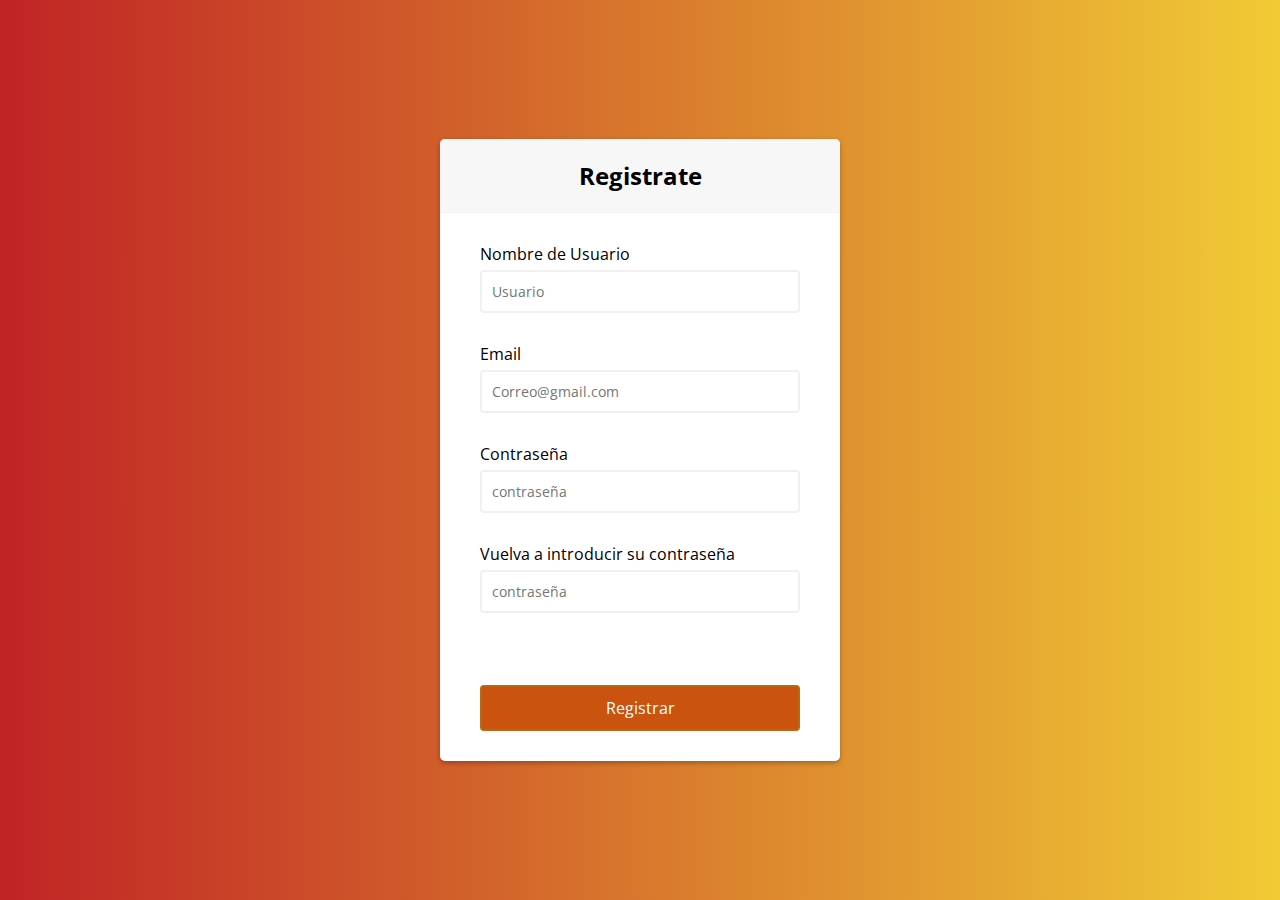
<file: adopta-web/frontend/registro.html>
<!DOCTYPE html>
<html lang="es">

<head>
    <meta charset="UTF-8">
    <title>CodePen - Validación JS y CSS3</title>
    <link rel='stylesheet' href='https://cdnjs.cloudflare.com/ajax/libs/font-awesome/5.10.2/css/all.min.css'>
    <link rel="stylesheet" href="css/registro.css">

</head>

<body>
    <!-- partial:index.partial.html -->
    <div class="container">
        <div class="header">
            <div align="center">
                <h2>Registrate</h2>
            </div>
        </div>
        <form  id="form" class="form" >
            <div class="form-control">
                <label for="username">Nombre de Usuario</label>
                <input type="text" placeholder="Usuario" id="username" />
                <i class="fas fa-check-circle"></i>
                <i class="fas fa-exclamation-circle"></i>
                <small>Error message</small>
            </div>
            <div class="form-control">
                <label for="email">Email</label>
                <input type="email" placeholder="Correo@gmail.com" id="email" />
                <i class="fas fa-check-circle"></i>
                <i class="fas fa-exclamation-circle"></i>
                <small>Error message</small>
            </div>
            <div class="form-control">
                <label for="password">Contraseña</label>
                <input type="password" placeholder="contraseña" id="password" />
                <i class="fas fa-check-circle"></i>
                <i class="fas fa-exclamation-circle"></i>
                <small>Error message</small>
            </div>
            <div class="form-control">
                <label for="password2">Vuelva a introducir su contraseña</label>
                <input type="password" placeholder="contraseña" id="password2" />
                <i class="fas fa-check-circle"></i>
                <i class="fas fa-exclamation-circle"></i>
                <small>Error message</small>
            </div>
            
            <br>
            <button >Registrar</button>
          
        </form>

        
    </div>
    <!-- partial -->
    <script src="js/prueba.js"></script>

</body>

</html>
</file>
<file: adopta-web/frontend/css/registro.css>
@import url('https://fonts.googleapis.com/css?family=Muli&display=swap');
@import url('https://fonts.googleapis.com/css?family=Open+Sans:400,500&display=swap');
* {
    box-sizing: border-box;
}

body {
    background: #C02425;
    /* fallback for old browsers */
    background: -webkit-linear-gradient(to left, #F0CB35, #C02425);
    /* Chrome 10-25, Safari 5.1-6 */
    background: linear-gradient(to left, #F0CB35, #C02425);
    /* W3C, IE 10+/ Edge, Firefox 16+, Chrome 26+, Opera 12+, Safari 7+ */
    font-family: 'Open Sans', sans-serif;
    display: flex;
    align-items: center;
    justify-content: center;
    min-height: 100vh;
    margin: 0;
}

.container {
    background-color: #fff;
    border-radius: 5px;
    box-shadow: 0 2px 5px rgba(0, 0, 0, 0.3);
    overflow: hidden;
    width: 400px;
    max-width: 100%;
}

.header {
    border-bottom: 1px solid #f0f0f0;
    background-color: #f7f7f7;
    padding: 20px 40px;
}

.header h2 {
    margin: 0;
}

.form {
    padding: 30px 40px;
}

.form-control {
    margin-bottom: 10px;
    padding-bottom: 20px;
    position: relative;
}

.form-control label {
    display: inline-block;
    margin-bottom: 5px;
}

.form-control input {
    border: 2px solid #f0f0f0;
    border-radius: 4px;
    display: block;
    font-family: inherit;
    font-size: 14px;
    padding: 10px;
    width: 100%;
}

.form-control input:focus {
    outline: 0;
    border-color: #777;
}

.form-control.success input {
    border-color: #2ecc71;
}

.form-control.error input {
    border-color: #e74c3c;
}

.form-control i {
    visibility: hidden;
    position: absolute;
    top: 40px;
    right: 10px;
}

.form-control.success i.fa-check-circle {
    color: #2ecc71;
    visibility: visible;
}

.form-control.error i.fa-exclamation-circle {
    color: #e74c3c;
    visibility: visible;
}

.form-control small {
    color: #e74c3c;
    position: absolute;
    bottom: 0;
    left: 0;
    visibility: hidden;
}

.form-control.error small {
    visibility: visible;
}

.form button {
    background-color: #c9530f;
    border: 2px solid #b96a10;
    border-radius: 4px;
    color: #fff;
    display: block;
    font-family: inherit;
    font-size: 16px;
    padding: 10px;
    margin-top: 20px;
    width: 100%;
}

.form a {
    color: #c9530f;
}
</file>
